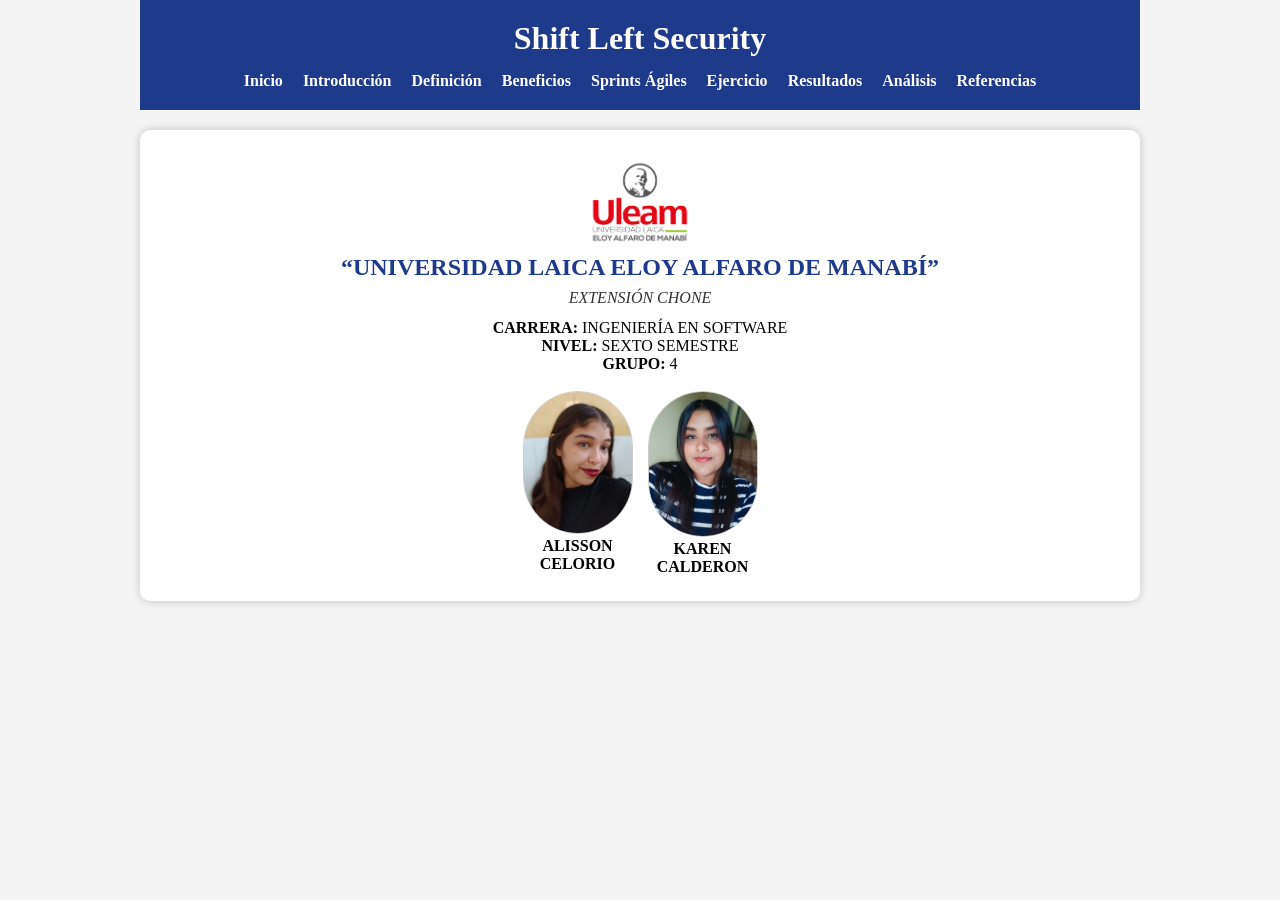
<file: index.html>
<!DOCTYPE html>
<html lang="es">

<head>
    <meta charset="UTF-8">
    <meta name="viewport" content="width=device-width, initial-scale=1.0">
    <title>Shift Left Security</title>

    <link rel="stylesheet" href="css/estilos.css">
</head>

<body>

    <header>
        <h1>Shift Left Security</h1>

<nav>
<ul>
<li><a href="index.html">Inicio</a></li>
<li><a href="introduccion.html">Introducción</a></li>
<li><a href="definicion.html">Definición</a></li>
<li><a href="problema.html">Beneficios</a></li>
<li><a href="sprints.html">Sprints Ágiles</a></li>
<li><a href="ejemplo.html">Ejercicio</a></li>

<li><a href="reflexion.html">Resultados</a></li>
<li><a href="analisis.html">Análisis</a></li>
<li><a href="referencias.html">Referencias</a></li>
</ul>
</nav>
    </header>

    <main>
      
            <div class="portada-logo">
                <img src="img/logo universidad.png" alt="Logo de la universidad">
            </div>
            <div class="portada-texto">
                <h2>“UNIVERSIDAD LAICA ELOY ALFARO DE MANABÍ”</h2>
                <p class="campus">EXTENSIÓN CHONE</p>
                <p><strong>CARRERA:</strong> INGENIERÍA EN SOFTWARE</p>
                <p><strong>NIVEL:</strong> SEXTO SEMESTRE</p>
                <p><strong>GRUPO:</strong> 4</p>
                <div class="autores">
                    <div class="autor">
                        <img src="img/Autora1.jpeg" alt="Autor 1">
                        <p>ALISSON CELORIO</p>
                    </div>
                    <div class="autor">
                        <img src="img/Autora2.jpeg" alt="Autor 2">
                        <p>KAREN CALDERON</p>
                    </div>
                </div>
            </div>
        
    </main>

    <script src="js/script.js"></script>

</body>
</html>
</file>
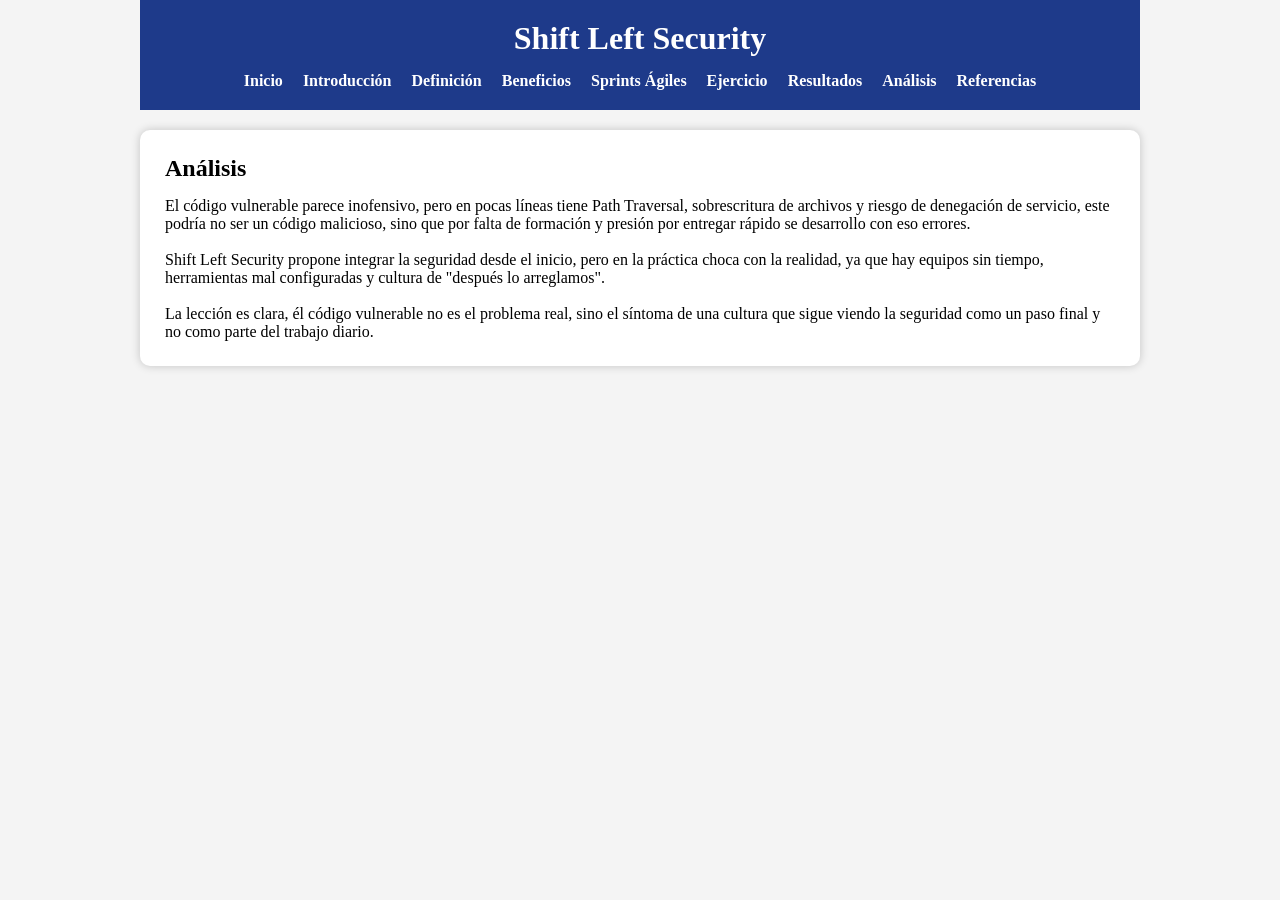
<file: analisis.html>
<!DOCTYPE html>
<html lang="es">
<head>
<meta charset="UTF-8">
<title>Análisis</title>

<link rel="stylesheet" href="css/estilos.css">
</head>

<body>

<header>
<h1>Shift Left Security</h1>

<nav>
<ul>
<li><a href="index.html">Inicio</a></li>
<li><a href="introduccion.html">Introducción</a></li>
<li><a href="definicion.html">Definición</a></li>
<li><a href="problema.html">Beneficios</a></li>
<li><a href="sprints.html">Sprints Ágiles</a></li>
<li><a href="ejemplo.html">Ejercicio</a></li>

<li><a href="reflexion.html">Resultados</a></li>
<li><a href="analisis.html">Análisis</a></li>
<li><a href="referencias.html">Referencias</a></li>
</ul>
</nav>
</header>
</body>
<main> 
<h2>Análisis </h2>
<p>
El código vulnerable parece inofensivo, pero en pocas líneas tiene Path Traversal, sobrescritura de archivos y riesgo de denegación de servicio, este podría no ser un código malicioso, sino que por falta de formación y presión por entregar rápido se desarrollo con eso errores.<br>

<br>Shift Left Security propone integrar la seguridad desde el inicio, pero en la práctica choca con la realidad, ya que hay equipos sin tiempo, herramientas mal configuradas y cultura de "después lo arreglamos".<br>

<br>La lección  es clara, él código vulnerable no es el problema real, sino el síntoma de una cultura que sigue viendo la seguridad como un paso final y no como parte del trabajo diario.
</p>
</main>
</body>
</html>
</file>
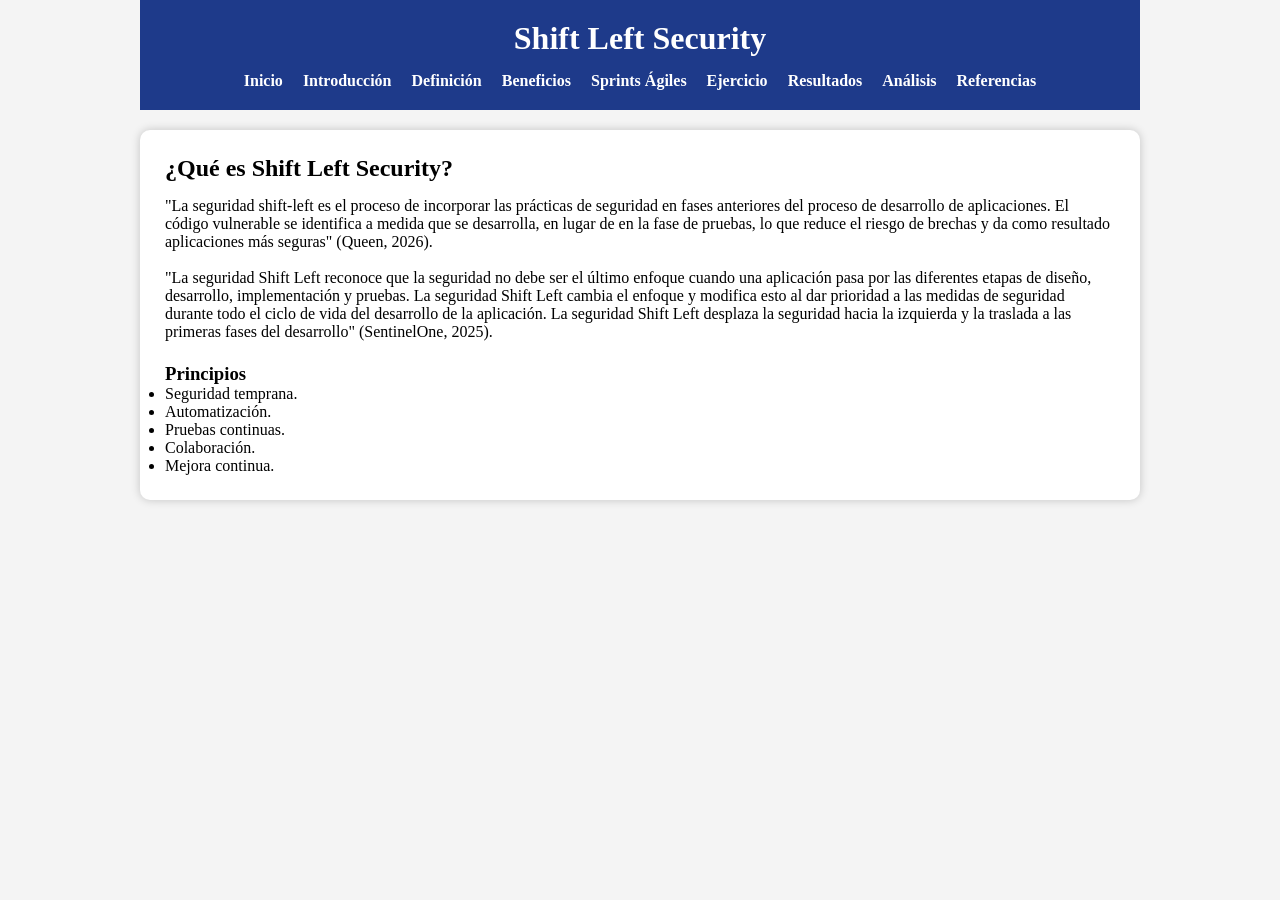
<file: definicion.html>
<!DOCTYPE html>
<html lang="es">
<head>
<meta charset="UTF-8">
<title>¿Qué es Shift Left Security?</title>

<link rel="stylesheet" href="css/estilos.css">
</head>

<body>

<header>
<h1>Shift Left Security</h1>

<nav>
<ul>
<li><a href="index.html">Inicio</a></li>
<li><a href="introduccion.html">Introducción</a></li>
<li><a href="definicion.html">Definición</a></li>
<li><a href="problema.html">Beneficios</a></li>
<li><a href="sprints.html">Sprints Ágiles</a></li>
<li><a href="ejemplo.html">Ejercicio</a></li>

<li><a href="reflexion.html">Resultados</a></li>
<li><a href="analisis.html">Análisis</a></li>
<li><a href="referencias.html">Referencias</a></li>
</ul>
</nav>
</header>

<main>

<h2>¿Qué es Shift Left Security?</h2>


<p>
"La seguridad shift-left es el proceso de incorporar las prácticas de seguridad en fases anteriores del proceso de desarrollo de aplicaciones. El código vulnerable se identifica a medida que se desarrolla, en lugar de en la fase de pruebas, lo que reduce el riesgo de brechas y da como resultado aplicaciones más seguras" (Queen, 2026).
<br></p>


<p><br>"La seguridad Shift Left reconoce que la seguridad no debe ser el último enfoque cuando una aplicación pasa por las diferentes etapas de diseño, desarrollo, implementación y pruebas. La seguridad Shift Left cambia el enfoque y modifica esto al dar prioridad a las medidas de seguridad durante todo el ciclo de vida del desarrollo de la aplicación. La seguridad Shift Left desplaza la seguridad hacia la izquierda y la traslada a las primeras fases del desarrollo" (SentinelOne, 2025). 

<h3><br>Principios</h3>

<ul>
<li>Seguridad temprana.</li>
<li>Automatización.</li>
<li>Pruebas continuas.</li>
<li>Colaboración.</li>
<li>Mejora continua.</li>
</ul>

</main>

</body>
</html>
</file>
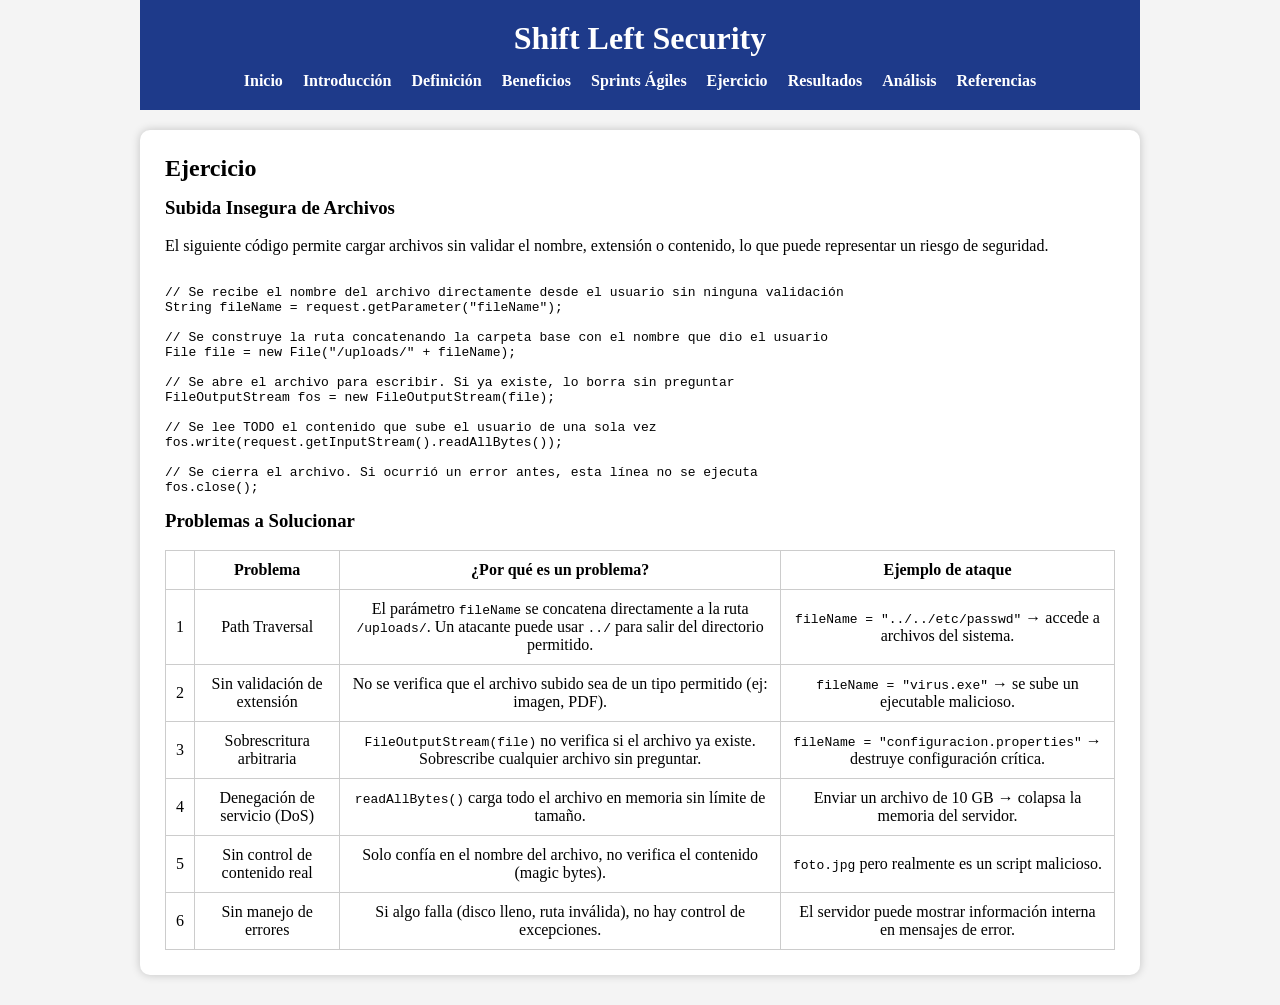
<file: ejemplo.html>
<!DOCTYPE html>
<html lang="es">

<head>
    <meta charset="UTF-8">
    <meta name="viewport" content="width=device-width, initial-scale=1.0">
    <title>Ejemplos</title>

    <link rel="stylesheet" href="css/estilos.css">
</head>

<body>

<header>

    <h1>Shift Left Security</h1>

 <nav>
<ul>
<li><a href="index.html">Inicio</a></li>
<li><a href="introduccion.html">Introducción</a></li>
<li><a href="definicion.html">Definición</a></li>
<li><a href="problema.html">Beneficios</a></li>
<li><a href="sprints.html">Sprints Ágiles</a></li>
<li><a href="ejemplo.html">Ejercicio</a></li>

<li><a href="reflexion.html">Resultados</a></li>
<li><a href="analisis.html">Análisis</a></li>
<li><a href="referencias.html">Referencias</a></li>
</ul>
</nav>

</header>

<main>

    <h2>Ejercicio</h2>

    <h3>Subida Insegura de Archivos</h3>

    <p>
        <br>El siguiente código permite cargar archivos sin validar el nombre,
        extensión o contenido, lo que puede representar un riesgo de seguridad.
    <br></p>

    <pre><br>
// Se recibe el nombre del archivo directamente desde el usuario sin ninguna validación
String fileName = request.getParameter("fileName");

// Se construye la ruta concatenando la carpeta base con el nombre que dio el usuario
File file = new File("/uploads/" + fileName);

// Se abre el archivo para escribir. Si ya existe, lo borra sin preguntar
FileOutputStream fos = new FileOutputStream(file);

// Se lee TODO el contenido que sube el usuario de una sola vez
fos.write(request.getInputStream().readAllBytes());

// Se cierra el archivo. Si ocurrió un error antes, esta línea no se ejecuta
fos.close();
    </pre>

<h3>Problemas a Solucionar</h3>

<table><br>
<tr>
<th></th>
<th>Problema</th>
<th>¿Por qué es un problema?</th>
<th>Ejemplo de ataque</th>
</tr>
<tr>
<td>1</td>
<td>Path Traversal</td>
<td>El parámetro <code>fileName</code> se concatena directamente a la ruta <code>/uploads/</code>. Un atacante puede usar <code>../</code> para salir del directorio permitido.</td>
<td><code>fileName = "../../etc/passwd"</code> → accede a archivos del sistema.</td>
</tr>
<tr>
<td>2</td>
<td>Sin validación de extensión</td>
<td>No se verifica que el archivo subido sea de un tipo permitido (ej: imagen, PDF).</td>
<td><code>fileName = "virus.exe"</code> → se sube un ejecutable malicioso.</td>
</tr>
<tr>
<td>3</td>
<td>Sobrescritura arbitraria</td>
<td><code>FileOutputStream(file)</code> no verifica si el archivo ya existe. Sobrescribe cualquier archivo sin preguntar.</td>
<td><code>fileName = "configuracion.properties"</code> → destruye configuración crítica.</td>
</tr>
<tr>
<td>4</td>
<td>Denegación de servicio (DoS)</td>
<td><code>readAllBytes()</code> carga todo el archivo en memoria sin límite de tamaño.</td>
<td>Enviar un archivo de 10 GB → colapsa la memoria del servidor.</td>
</tr>
<tr>
<td>5</td>
<td>Sin control de contenido real</td>
<td>Solo confía en el nombre del archivo, no verifica el contenido (magic bytes).</td>
<td><code>foto.jpg</code> pero realmente es un script malicioso.</td>
</tr>
<tr>
<td>6</td>
<td>Sin manejo de errores</td>
<td>Si algo falla (disco lleno, ruta inválida), no hay control de excepciones.</td>
<td>El servidor puede mostrar información interna en mensajes de error.</td>
</tr>
</table>

</main>

<script src="js/script.js"></script>

</body>
</html>
</file>
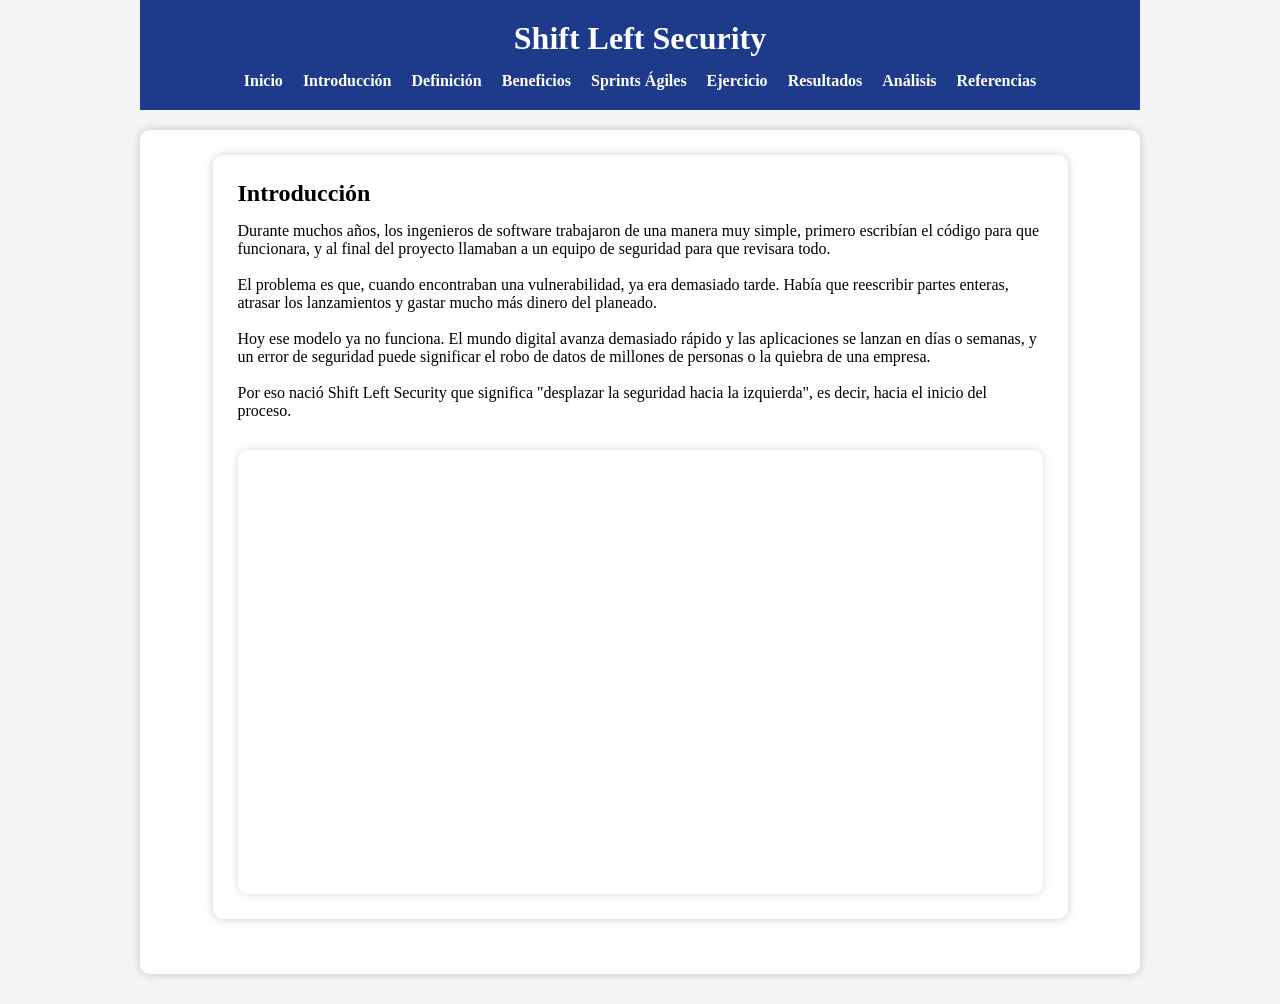
<file: introduccion.html>
<!DOCTYPE html>
<html lang="es">
<head>
<meta charset="UTF-8">
<title>Reflexión</title>

<link rel="stylesheet" href="css/estilos.css">
</head>

<body>

<header>
<h1>Shift Left Security</h1>

<nav>
<ul>
<li><a href="index.html">Inicio</a></li>
<li><a href="introduccion.html">Introducción</a></li>
<li><a href="definicion.html">Definición</a></li>
<li><a href="problema.html">Beneficios</a></li>
<li><a href="sprints.html">Sprints Ágiles</a></li>
<li><a href="ejemplo.html">Ejercicio</a></li>

<li><a href="reflexion.html">Resultados</a></li>
<li><a href="analisis.html">Análisis</a></li>
<li><a href="referencias.html">Referencias</a></li>
</ul>
</nav>
</header>

<main>

<main>
<h2>Introducción</h2>

<p>
Durante muchos años, los ingenieros de software trabajaron de una manera muy simple, primero escribían el código para que funcionara, y al final del proyecto llamaban a un equipo de seguridad para que revisara todo.<br>

<br>El problema es que, cuando encontraban una vulnerabilidad, ya era demasiado tarde. Había que reescribir partes enteras, atrasar los lanzamientos y gastar mucho más dinero del planeado.<br>

<br>Hoy ese modelo ya no funciona. El mundo digital avanza demasiado rápido y las aplicaciones se lanzan en días o semanas, y un error de seguridad puede significar el robo de datos de millones de personas o la quiebra de una empresa.<br>

<br>Por eso nació Shift Left Security que significa "desplazar la seguridad hacia la izquierda", es decir, hacia el inicio del proceso.<br>
</p>

<div class="video-container">
    <iframe width="560" height="315" src="https://www.youtube.com/embed/mDz01UCC_T4?si=BX3EjAi-Ok_rKy4G" title="YouTube video player" frameborder="0" allow="accelerometer; autoplay; clipboard-write; encrypted-media; gyroscope; picture-in-picture; web-share" referrerpolicy="strict-origin-when-cross-origin" allowfullscreen></iframe>

</main>

<script src="js/script.js"></script>
</body>
</html>
</file>
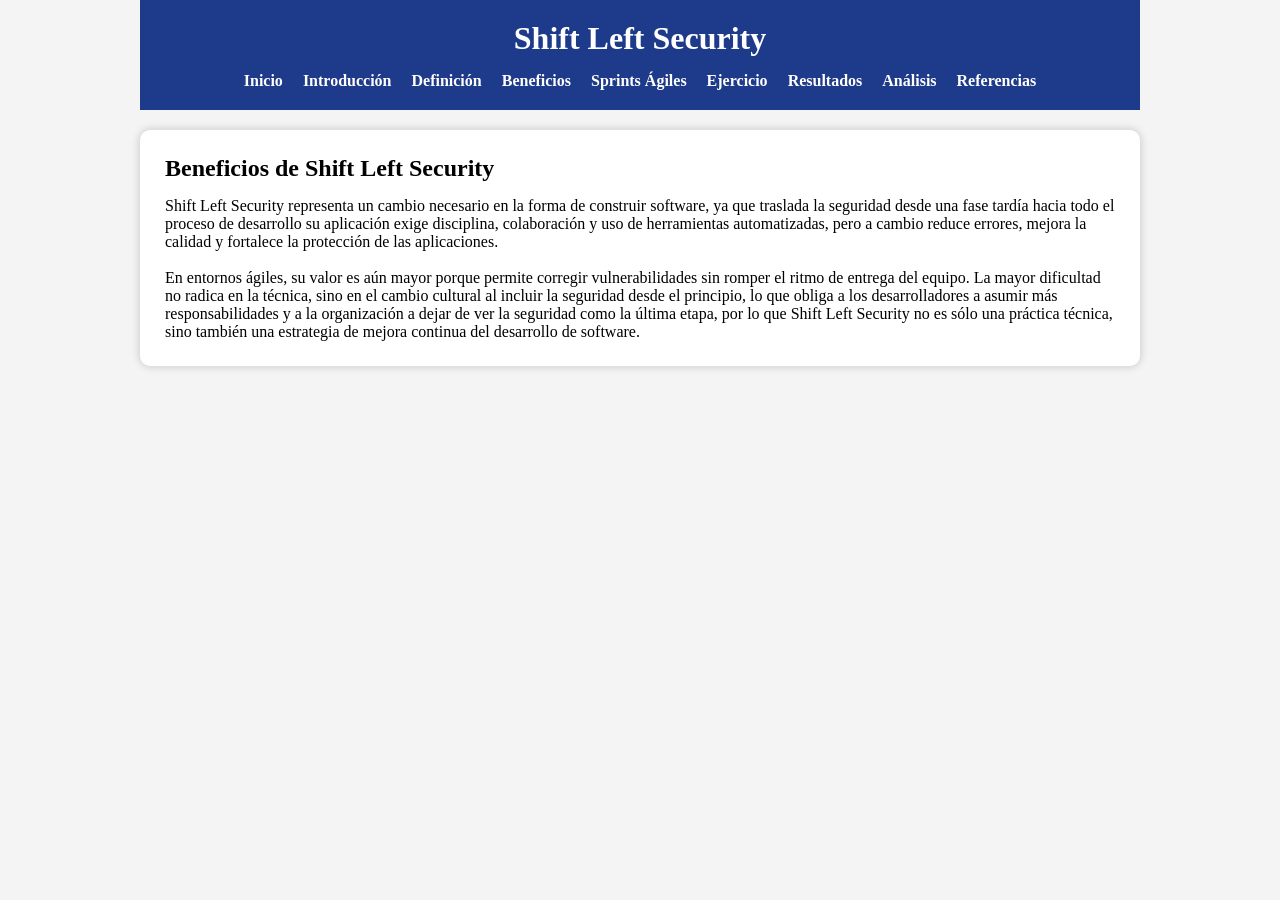
<file: problema.html>
<!DOCTYPE html>
<html lang="es">
<head>
<meta charset="UTF-8">
<title>Problema que Soluciona</title>

<link rel="stylesheet" href="css/estilos.css">
</head>

<body>

<header>
<h1>Shift Left Security</h1>

<nav>
<ul>
<li><a href="index.html">Inicio</a></li>
<li><a href="introduccion.html">Introducción</a></li>
<li><a href="definicion.html">Definición</a></li>
<li><a href="problema.html">Beneficios</a></li>
<li><a href="sprints.html">Sprints Ágiles</a></li>
<li><a href="ejemplo.html">Ejercicio</a></li>

<li><a href="reflexion.html">Resultados</a></li>
<li><a href="analisis.html">Análisis</a></li>
<li><a href="referencias.html">Referencias</a></li>
</ul>
</nav>
</header>

<main>
<h2>Beneficios de Shift Left Security</h2>
<p>
Shift Left Security representa un cambio necesario en la forma de construir software, ya que traslada la seguridad desde una fase tardía hacia todo el proceso de desarrollo su aplicación exige disciplina, colaboración y uso de herramientas automatizadas, pero a cambio reduce errores, mejora la calidad y fortalece la protección de las aplicaciones.<br>
<br>En entornos ágiles, su valor es aún mayor porque permite corregir vulnerabilidades sin romper el ritmo de entrega del equipo.
La mayor dificultad no radica en la técnica, sino en el cambio cultural al incluir la seguridad desde el principio, lo que obliga a los desarrolladores a asumir más responsabilidades y a la organización a dejar de ver la seguridad como la última etapa, por lo que Shift Left Security no es sólo una práctica técnica, sino también una estrategia de mejora continua del desarrollo de software.
</p>
</main>

</body>
</html>
</file>
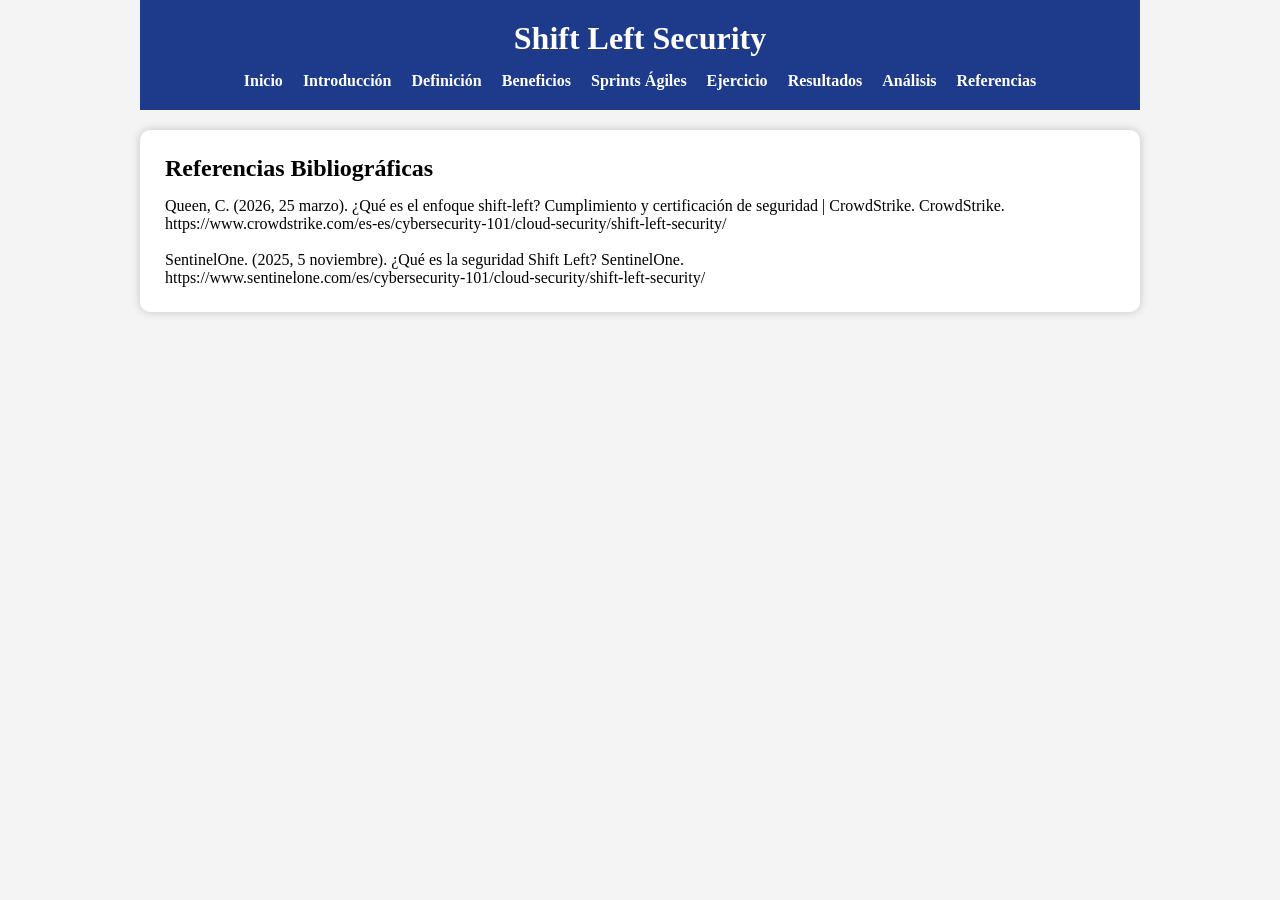
<file: referencias.html>
<!DOCTYPE html>
<html lang="es">
<head>
<meta charset="UTF-8">
<title>Reflexión</title>

<link rel="stylesheet" href="css/estilos.css">
</head>

<body>

<header>
<h1>Shift Left Security</h1>

<nav>
<ul>
<li><a href="index.html">Inicio</a></li>
<li><a href="introduccion.html">Introducción</a></li>
<li><a href="definicion.html">Definición</a></li>
<li><a href="problema.html">Beneficios</a></li>
<li><a href="sprints.html">Sprints Ágiles</a></li>
<li><a href="ejemplo.html">Ejercicio</a></li>

<li><a href="reflexion.html">Resultados</a></li>
<li><a href="analisis.html">Análisis</a></li>
<li><a href="referencias.html">Referencias</a></li>
</ul>
</nav>
</header>
<main>
<h2>Referencias Bibliográficas</h2>
<p>
Queen, C. (2026, 25 marzo). ¿Qué es el enfoque shift-left? Cumplimiento y certificación de seguridad | CrowdStrike. CrowdStrike. <br>https://www.crowdstrike.com/es-es/cybersecurity-101/cloud-security/shift-left-security/<br>
<br>SentinelOne. (2025, 5 noviembre). ¿Qué es la seguridad Shift Left? SentinelOne. <br>https://www.sentinelone.com/es/cybersecurity-101/cloud-security/shift-left-security/<br>
</p>
</main>

</body>
</html>
</file>
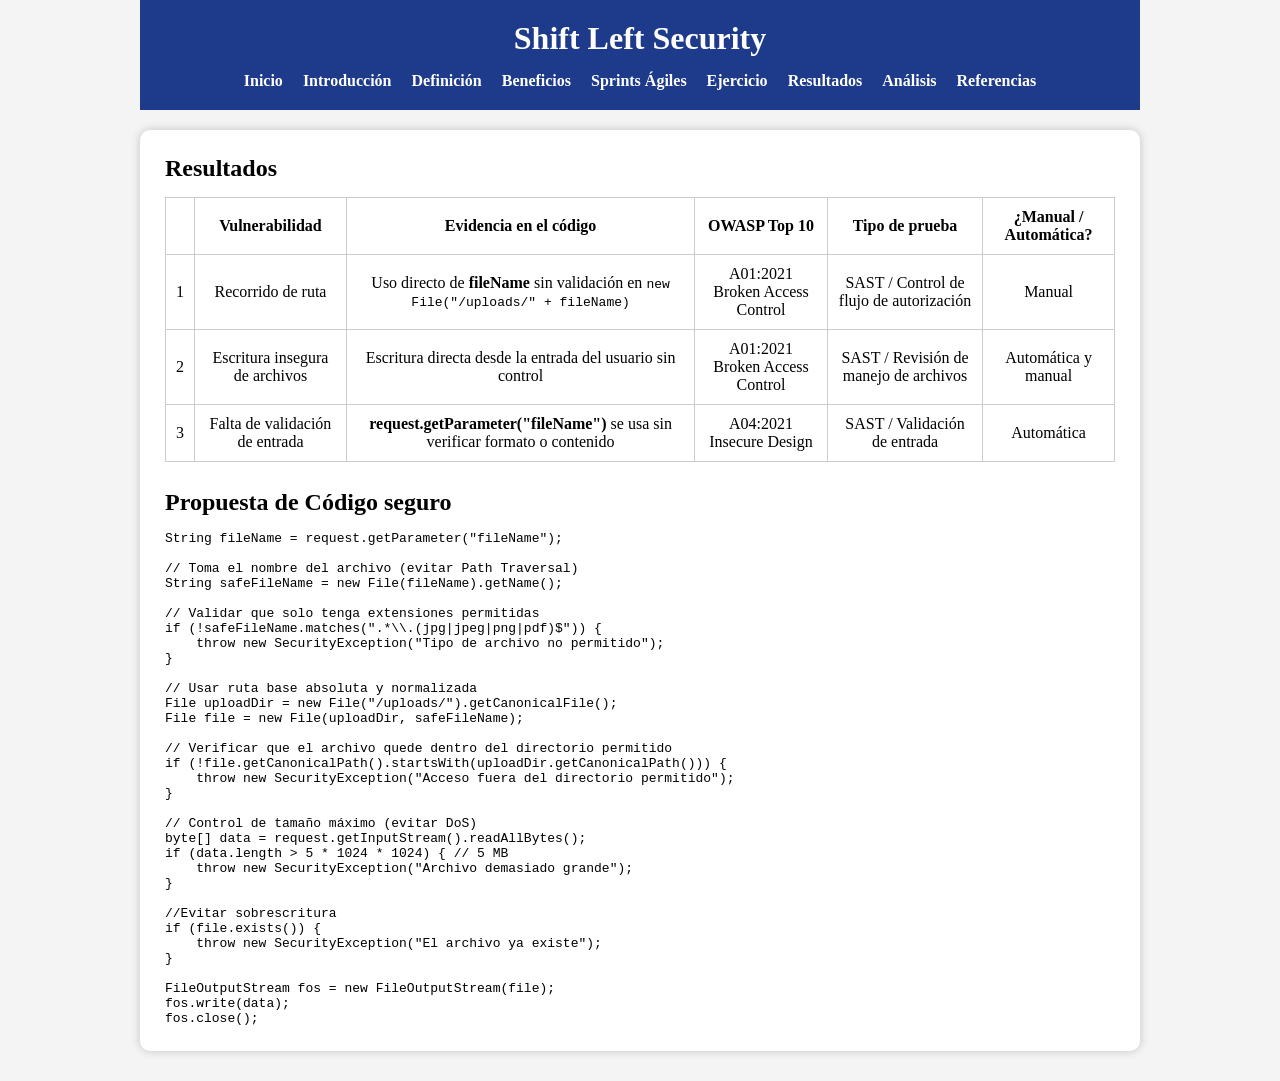
<file: reflexion.html>
<!DOCTYPE html>
<html lang="es">
<head>
<meta charset="UTF-8">
<title>Reflexión</title>

<link rel="stylesheet" href="css/estilos.css">
</head>

<body>

<header>
<h1>Shift Left Security</h1>

<nav>
<ul>
<li><a href="index.html">Inicio</a></li>
<li><a href="introduccion.html">Introducción</a></li>
<li><a href="definicion.html">Definición</a></li>
<li><a href="problema.html">Beneficios</a></li>
<li><a href="sprints.html">Sprints Ágiles</a></li>
<li><a href="ejemplo.html">Ejercicio</a></li>

<li><a href="reflexion.html">Resultados</a></li>
<li><a href="analisis.html">Análisis</a></li>
<li><a href="referencias.html">Referencias</a></li>
</ul>
</nav>
</header>

<main>

<h2>Resultados</h2>
<table>
<tr>
<th></th>
<th>Vulnerabilidad</th>
<th>Evidencia en el código</th>
<th>OWASP Top 10</th>
<th>Tipo de prueba</th>
<th>¿Manual / Automática?</th>
</tr>
<tr>
<td>1</td>
<td>Recorrido de ruta</td>
<td>Uso directo de <strong>fileName</strong> sin validación en <code>new File("/uploads/" + fileName)</code></td>
<td>A01:2021 Broken Access Control</td>
<td>SAST / Control de flujo de autorización</td>
<td>Manual</td>
</tr>
<tr>
<td>2</td>
<td>Escritura insegura de archivos</td>
<td>Escritura directa desde la entrada del usuario sin control</td>
<td>A01:2021 Broken Access Control</td>
<td>SAST / Revisión de manejo de archivos</td>
<td>Automática y manual</td>
</tr>
<tr>
<td>3</td>
<td>Falta de validación de entrada</td>
<td><strong>request.getParameter("fileName")</strong> se usa sin verificar formato o contenido</td>
<td>A04:2021 Insecure Design</td>
<td>SAST / Validación de entrada</td>
<td>Automática</td>
</tr>
</table>

<h2><br>Propuesta de Código seguro</h2>
<pre>
String fileName = request.getParameter("fileName");

// Toma el nombre del archivo (evitar Path Traversal)
String safeFileName = new File(fileName).getName();

// Validar que solo tenga extensiones permitidas
if (!safeFileName.matches(".*\\.(jpg|jpeg|png|pdf)$")) {
    throw new SecurityException("Tipo de archivo no permitido");
}

// Usar ruta base absoluta y normalizada
File uploadDir = new File("/uploads/").getCanonicalFile();
File file = new File(uploadDir, safeFileName);

// Verificar que el archivo quede dentro del directorio permitido
if (!file.getCanonicalPath().startsWith(uploadDir.getCanonicalPath())) {
    throw new SecurityException("Acceso fuera del directorio permitido");
}

// Control de tamaño máximo (evitar DoS)
byte[] data = request.getInputStream().readAllBytes();
if (data.length > 5 * 1024 * 1024) { // 5 MB
    throw new SecurityException("Archivo demasiado grande");
}

//Evitar sobrescritura
if (file.exists()) {
    throw new SecurityException("El archivo ya existe");
}

FileOutputStream fos = new FileOutputStream(file);
fos.write(data);
fos.close();
</pre>

</main>

</body>
</html>
</file>
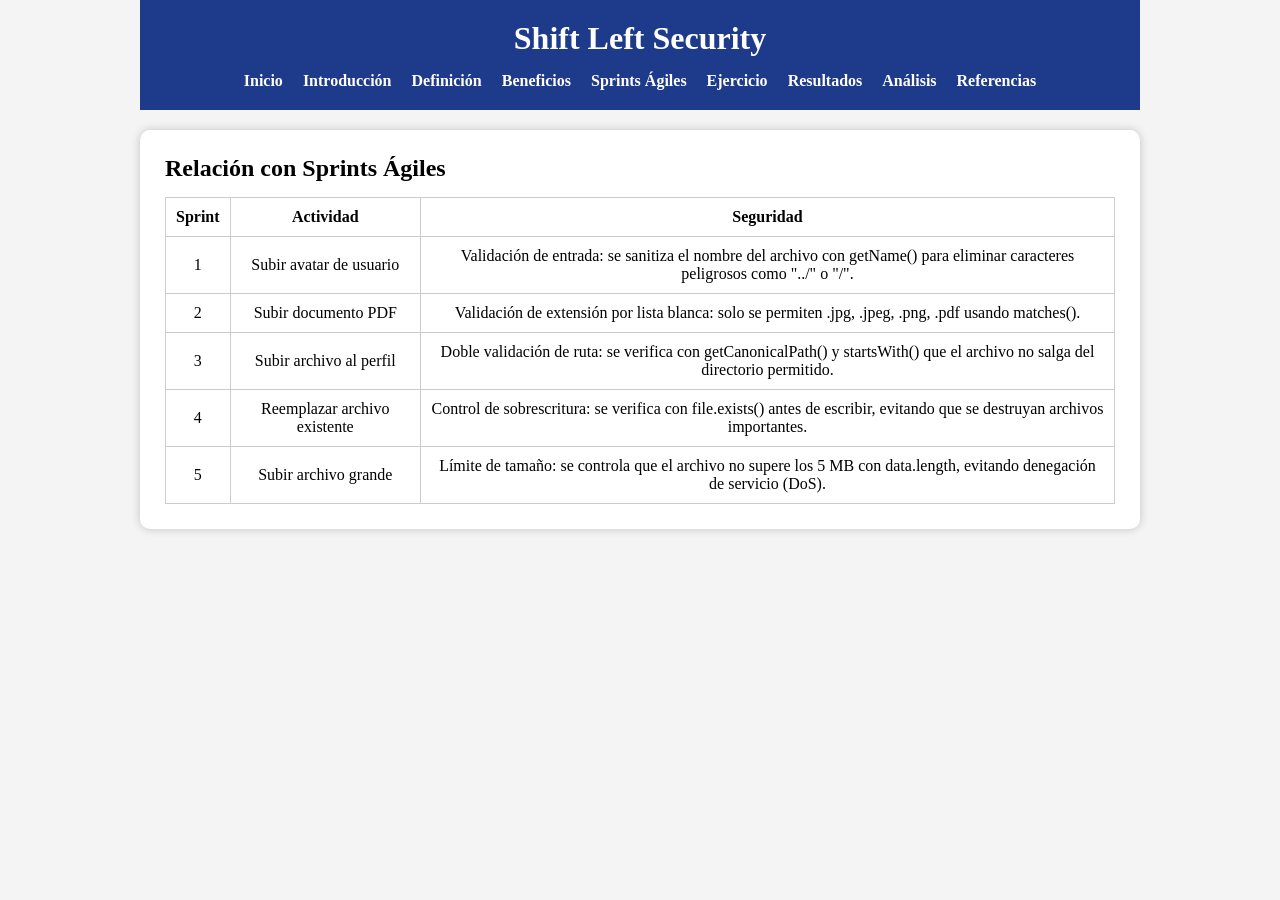
<file: sprints.html>
<!DOCTYPE html>
<html lang="es">
<head>
<meta charset="UTF-8">
<title>Sprints Ágiles</title>

<link rel="stylesheet" href="css/estilos.css">
</head>

<body>

<header>
<h1>Shift Left Security</h1>

<nav>
<ul>
<li><a href="index.html">Inicio</a></li>
<li><a href="introduccion.html">Introducción</a></li>
<li><a href="definicion.html">Definición</a></li>
<li><a href="problema.html">Beneficios</a></li>
<li><a href="sprints.html">Sprints Ágiles</a></li>
<li><a href="ejemplo.html">Ejercicio</a></li>

<li><a href="reflexion.html">Resultados</a></li>
<li><a href="analisis.html">Análisis</a></li>
<li><a href="referencias.html">Referencias</a></li>
</ul>
</nav>
</header>

<main>

<h2>Relación con Sprints Ágiles</h2>

<table>
    <thead>
        <tr>
            <th>Sprint</th>
            <th>Actividad</th>
            <th>Seguridad</th>
        </tr>
    </thead>
    <tbody>
        <tr>
            <td>1</td>
            <td>Subir avatar de usuario</td>
            <td>Validación de entrada: se sanitiza el nombre del archivo con getName() para eliminar caracteres peligrosos como "../" o "/".</td>
        </tr>
        <tr>
            <td>2</td>
            <td>Subir documento PDF</td>
            <td>Validación de extensión por lista blanca: solo se permiten .jpg, .jpeg, .png, .pdf usando matches().</td>
        </tr>
        <tr>
            <td>3</td>
            <td>Subir archivo al perfil</td>
            <td>Doble validación de ruta: se verifica con getCanonicalPath() y startsWith() que el archivo no salga del directorio permitido.</td>
        </tr>
        <tr>
            <td>4</td>
            <td>Reemplazar archivo existente</td>
            <td>Control de sobrescritura: se verifica con file.exists() antes de escribir, evitando que se destruyan archivos importantes.</td>
        </tr>
        <tr>
            <td>5</td>
            <td>Subir archivo grande</td>
            <td>Límite de tamaño: se controla que el archivo no supere los 5 MB con data.length, evitando denegación de servicio (DoS).</td>
        </tr>
    </tbody>
</table>

</main>

</body>
</html>
</file>
<file: css/estilos.css>
*{
    margin:0;
    padding:0;
    box-sizing:border-box;
}

body{
    font-family:"Times New Roman", Times, serif;
    background:#f4f4f4;
    display:flex;
    flex-direction:column;
    align-items:center;
    min-height:100vh;
}

header{
    background:#1e3a8a;
    color:white;
    padding:20px;
    width:90%;
    max-width:1000px;
    margin:0 auto 20px;
}

header h1{
    text-align:center;
    margin-bottom:15px;
}

nav ul{
    display:flex;
    justify-content:center;
    gap:20px;
    flex-wrap:wrap;
    list-style:none;
}

nav a{
    color:white;
    text-decoration:none;
    font-weight:bold;
}

nav a:hover{
    color:yellow;
}

main{
    width:90%;
    max-width:1000px;
    margin:0 auto 30px;
    background:white;
    padding:25px;
    border-radius:10px;
    box-shadow:0 0 10px rgba(0,0,0,0.2);
}

.portada{
    display:flex;
    flex-wrap:wrap;
    align-items:center;
    gap:20px;
    margin-bottom:25px;
    border:1px solid #ddd;
    padding:20px;
    border-radius:10px;
    background:#fafafa;
}

.portada-logo{
    width:100px;
    min-width:150px;
    text-align:center;
    margin:0 auto;
    text-align:center;
}

.portada-logo img{
    width:100%;
    max-width:110px;
    height:auto;
    border-radius:4px;
    border:0px solid #ccc;
    background:white;
    margin:0 auto;
    text-align:center;
}

.portada-texto{
    flex:1;
    min-width:220px;
    max-width:600px;
    margin:0 auto;
    text-align:center;
}

.portada-texto h2{
    margin-bottom:8px;
    color:#1e3a8a;
}

.portada-texto .campus{
    margin-bottom:12px;
    font-style:italic;
    color:#333;
}

.autores{
    display:flex;
    flex-wrap:wrap;
    justify-content:center;
    gap:15px;
    margin-top:18px;
}

.autor{
    display:flex;
    flex-direction:column;
    align-items:center;
    width:110px;
}

.autor img{
    width:100%;
    max-width:110px;
    height:auto;
    border-radius:70px;
    border:1px solid #ccc;
    margin-bottom:3px;
}

.autor p{
    text-align:center;
    font-weight:bold;
}

h2{
    margin-bottom:15px;
}

table{
    width:100%;
    border-collapse:collapse;
}

table, th, td{
    border:1px solid #ccc;
}

th, td {
    text-align:center;
    vertical-align:middle;
    padding:10px;
}

.video-container{
    margin-top:30px;
    background:#ffffff;
    padding:20px;
    border-radius:10px;
    box-shadow:0 0 10px rgba(0,0,0,0.15);
}

.video-container h3{
    margin-bottom:15px;
    color:#1e3a8a;
}

.video-container p{
    margin-bottom:15px;
}

.video-container iframe{
    width:100%;
    height:400px;
    border:none;
    border-radius:5px;
}
</file>
